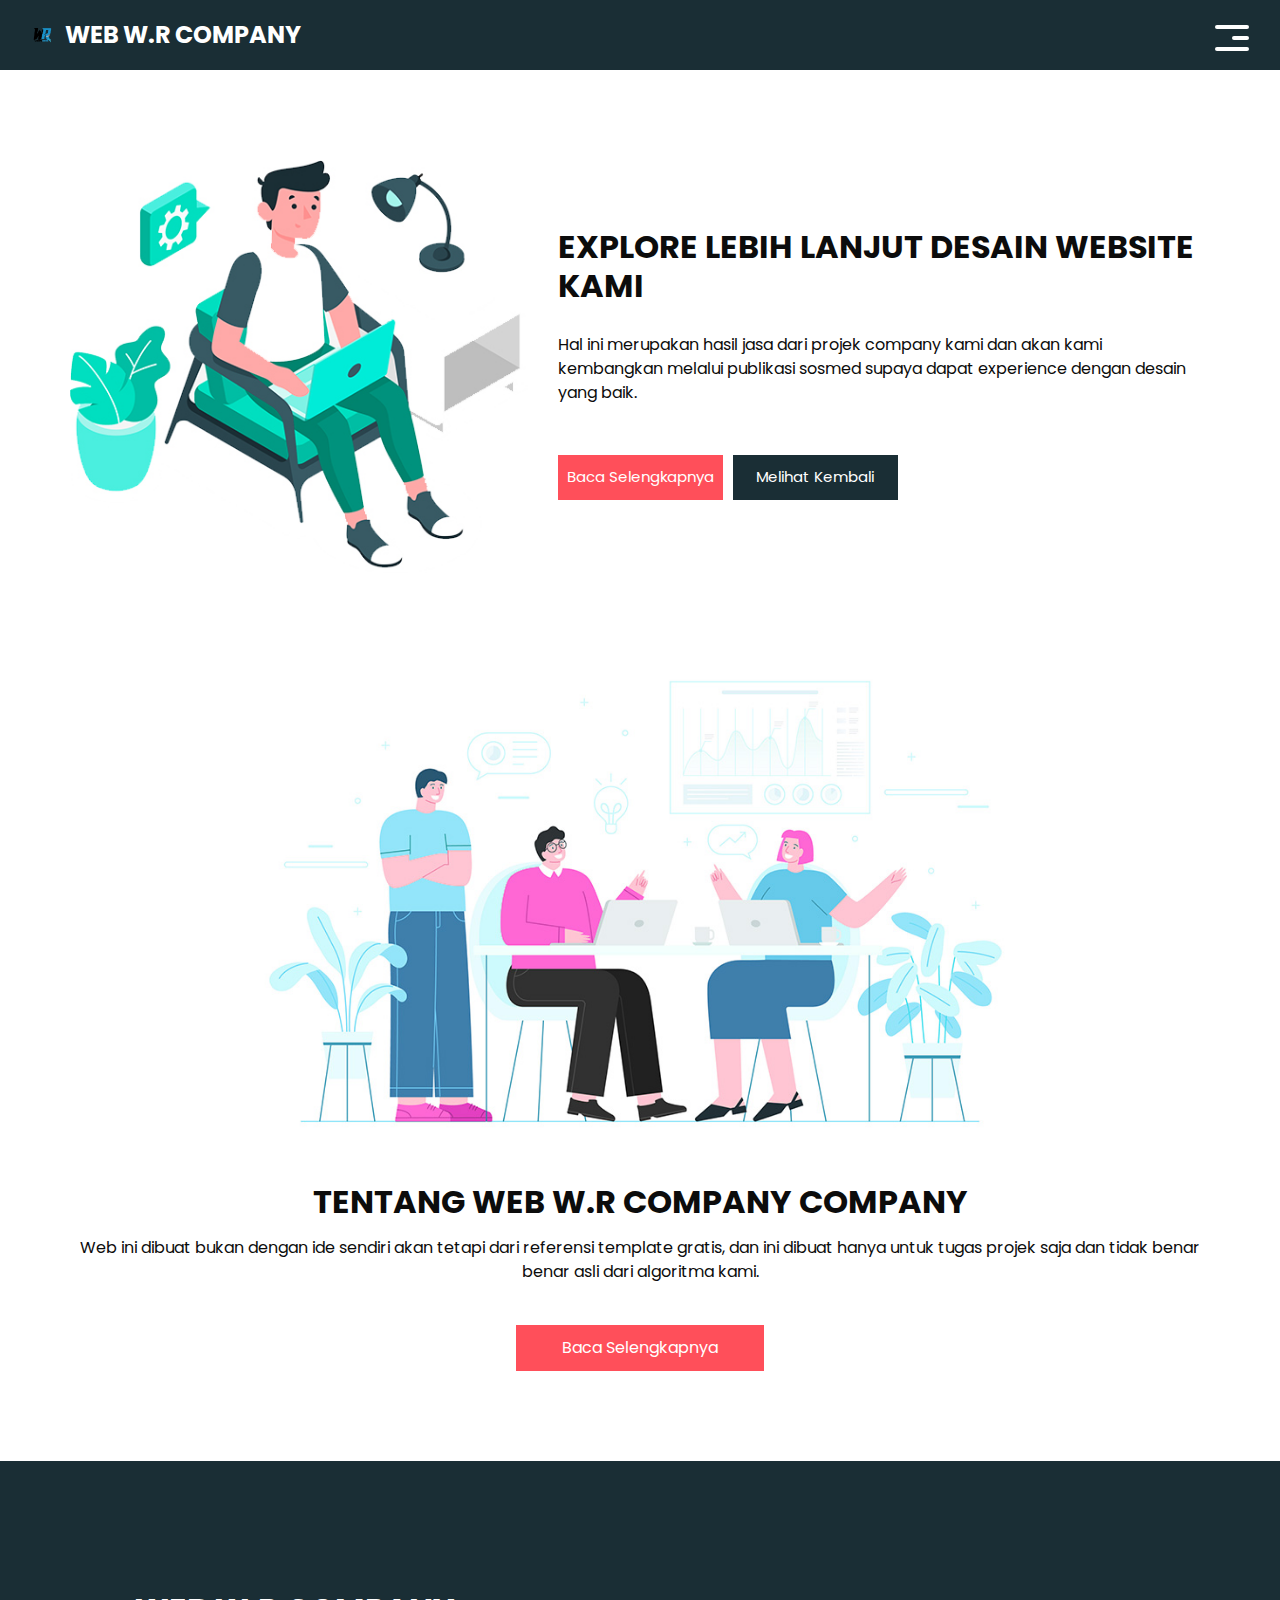
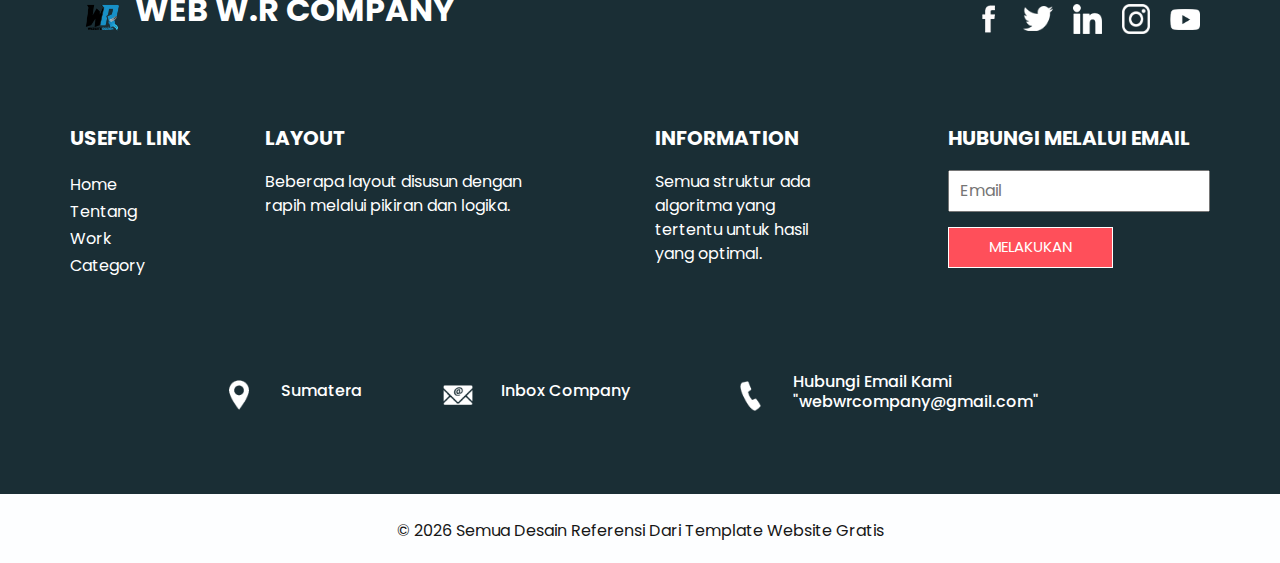
<file: about.html>
<!DOCTYPE html>
<html>

<head>
  <!-- Basic -->
  <meta charset="utf-8" />
  <meta http-equiv="X-UA-Compatible" content="IE=edge" />
  <!-- Mobile Metas -->
  <meta name="viewport" content="width=device-width, initial-scale=1, shrink-to-fit=no" />
  <!-- Site Metas -->
  <meta name="keywords" content="" />
  <meta name="description" content="" />
  <meta name="author" content="" />

  <title>WEB W.R COMPANY</title>

  <!-- bootstrap core css -->
  <link rel="stylesheet" type="text/css" href="css/bootstrap.css" />

  <link href="https://fonts.googleapis.com/css?family=Poppins:400,700&display=swap" rel="stylesheet">
  <!-- Custom styles for this template -->
  <link href="css/style.css" rel="stylesheet" />
  <!-- responsive style -->
  <link href="css/responsive.css" rel="stylesheet" />
</head>

<body class="sub_page">
  <div class="hero_area">
    <!-- header section strats -->
    <header class="header_section">
      <div class="container-fluid">
        <nav class="navbar navbar-expand-lg custom_nav-container">
          <a class="navbar-brand" href="index.html">
            <img src="images/logo.png" alt="" />
            <span>
              WEB W.R COMPANY
            </span>
          </a>
          <button class="navbar-toggler" type="button" data-toggle="collapse" data-target="#navbarSupportedContent" aria-controls="navbarSupportedContent" aria-expanded="false" aria-label="Toggle navigation">
            <span class="navbar-toggler-icon"></span>
          </button>

          <div class="collapse navbar-collapse" id="navbarSupportedContent">
            <ul class="navbar-nav  ">
              <li class="nav-item">
                <a class="nav-link" href="index.html">Home <span class="sr-only">(current)</span></a>
              </li>
              <li class="nav-item active">
                <a class="nav-link" href="about.html"> About</a>
              </li>
              <li class="nav-item">
                <a class="nav-link" href="work.html">Work </a>
              </li>
              <li class="nav-item">
                <a class="nav-link" href="category.html"> Category </a>
              </li>
            </ul>
            <div class="user_option">
              <a href="">
                <span>
                  Login
                </span>
              </a>
              <form class="form-inline my-2 my-lg-0 ml-0 ml-lg-4 mb-3 mb-lg-0">
                <button class="btn  my-2 my-sm-0 nav_search-btn" type="submit"></button>
              </form>
            </div>
          </div>
          <div>
            <div class="custom_menu-btn ">
              <button>
                <span class=" s-1">

                </span>
                <span class="s-2">

                </span>
                <span class="s-3">

                </span>
              </button>
            </div>
          </div>

        </nav>
      </div>
    </header>
    <!-- end header section -->
  </div>


  <!-- experience section -->

  <section class="experience_section layout_padding-top layout_padding2-bottom">
    <div class="container">
      <div class="row">
        <div class="col-md-5">
          <div class="img-box">
            <img src="images/experience-img.jpg" alt="">
          </div>
        </div>
        <div class="col-md-7">
          <div class="detail-box">
            <div class="heading_container">
              <h2>
                Explore Lebih Lanjut Desain Website Kami
              </h2>
            </div>
            <p>
              Hal ini merupakan hasil jasa dari projek company kami dan akan kami kembangkan melalui publikasi sosmed supaya dapat experience dengan desain yang baik.
            </p>
            <div class="btn-box">
              <a href="" class="btn-1">
                Baca Selengkapnya
              </a>
              <a href="" class="btn-2">
                Melihat Kembali
              </a>
            </div>
          </div>
        </div>

      </div>
    </div>
  </section>

  <!-- end experience section -->


  <!-- Tentang section -->

  <section class="about_section layout_padding-bottom">
    <div class="container">
      <div class="row">
        <div class="col-md-10 col-lg-9 mx-auto">
          <div class="img-box">
            <img src="images/about-img.jpg" alt="">
          </div>
        </div>
      </div>
      <div class="detail-box">
        <h2>
          Tentang WEB W.R COMPANY Company
        </h2>
        <p>
          Web ini dibuat bukan dengan ide sendiri akan tetapi dari referensi template gratis, dan ini dibuat hanya untuk tugas projek saja dan tidak benar benar asli dari algoritma kami.
        </p>
        <a href="">
          Baca Selengkapnya
        </a>
      </div>
    </div>
  </section>

  <!-- end Tentang section -->

  <!-- info section -->

  <section class="info_section ">
    <div class="info_container layout_padding-top">
      <div class="container">
        <div class="info_top">
          <div class="info_logo">
            <img src="images/logo.png" alt="" />
            <span>
              WEB W.R COMPANY
            </span>
          </div>
          <div class="social_box">
            <a href="https://www.facebook.com/muthmainnah.alikhwan">
              <img src="images/fb.png" alt="">
            </a>
            <a href="https://www.instagram.com/webwr_company/">
              <img src="images/twitter.png" alt="">
            </a>
            <a href="https://www.instagram.com/webwr_company/">
              <img src="images/linkedin.png" alt="">
            </a>
            <a href="https://www.instagram.com/webwr_company/">
              <img src="images/instagram.png" alt="">
            </a>
            <a href="https://www.youtube.com/@WEBW.RCOMPANY">
              <img src="images/youtube.png" alt="">
            </a>
          </div>
        </div>

        <div class="info_main">
          <div class="row">
            <div class="col-md-3 col-lg-2">
              <div class="info_link-box">
                <h5>
                  Useful Link
                </h5>
                <ul>
                  <li class=" active">
                    <a class="" href="index.html">Home <span class="sr-only">(current)</span></a>
                  </li>
                  <li class="">
                    <a class="" href="about.html">Tentang </a>
                  </li>
                  <li class="">
                    <a class="" href="work.html">Work </a>
                  </li>
                  <li class="">
                    <a class="" href="category.html">Category </a>
                  </li>
                </ul>
              </div>
            </div>
            <div class="col-md-3 ">
              <h5>
                Layout
              </h5>
              <p>
                Beberapa layout disusun dengan rapih melalui pikiran dan logika.
              </p>
            </div>

            <div class="col-md-3 col-lg-2 offset-lg-1">
              <h5>
                Information
              </h5>
              <p>
                Semua struktur ada algoritma yang tertentu untuk hasil yang optimal.
              </p>
            </div>

            <div class="col-md-3  offset-lg-1">
              <div class="info_form ">
                <h5>
                  Hubungi Melalui Email
                </h5>
                <form action="">
                  <input type="email" placeholder="Email">
                  <button>
                    Melakukan
                  </button>
                </form>
              </div>
            </div>
          </div>
        </div>
        <div class="row">
          <div class="col-lg-9 col-md-10 mx-auto">
            <div class="info_contact layout_padding2">
              <div class="row">
                <div class="col-md-3">
                  <a href="#" class="link-box">
                    <div class="img-box">
                      <img src="images/location.png" alt="">
                    </div>
                    <div class="detail-box">
                      <h6>
                        Sumatera
                      </h6>
                    </div>
                  </a>
                </div>
                <div class="col-md-4">
                  <a href="#" class="link-box">
                    <div class="img-box">
                      <img src="images/mail.png" alt="">
                    </div>
                    <div class="detail-box">
                      <h6>
                        Inbox Company
                      </h6>
                    </div>
                  </a>
                </div>
                <div class="col-md-5">
                  <a href="#" class="link-box">
                    <div class="img-box">
                      <img src="images/call.png" alt="">
                    </div>
                    <div class="detail-box">
                      <h6>
                        Hubungi Email Kami "webwrcompany@gmail.com"
                      </h6>
                    </div>
                  </a>
                </div>
              </div>
            </div>
          </div>
        </div>

      </div>
    </div>
  </section>

  <!-- end info section -->

  <!-- footer section -->
  <footer class="container-fluid footer_section ">
    <div class="container">
      <p>
        &copy; <span id="displayDate"></span> Semua Desain Referensi Dari
        <a href="https://html.design/">Template Website Gratis</a>
      </p>
    </div>
  </footer>
  <!-- end  footer section -->


  <script src="js/jquery-3.4.1.min.js"></script>
  <script src="js/bootstrap.js"></script>
  <script src="js/custom.js"></script>


</body>
</body>

</html>
</file>
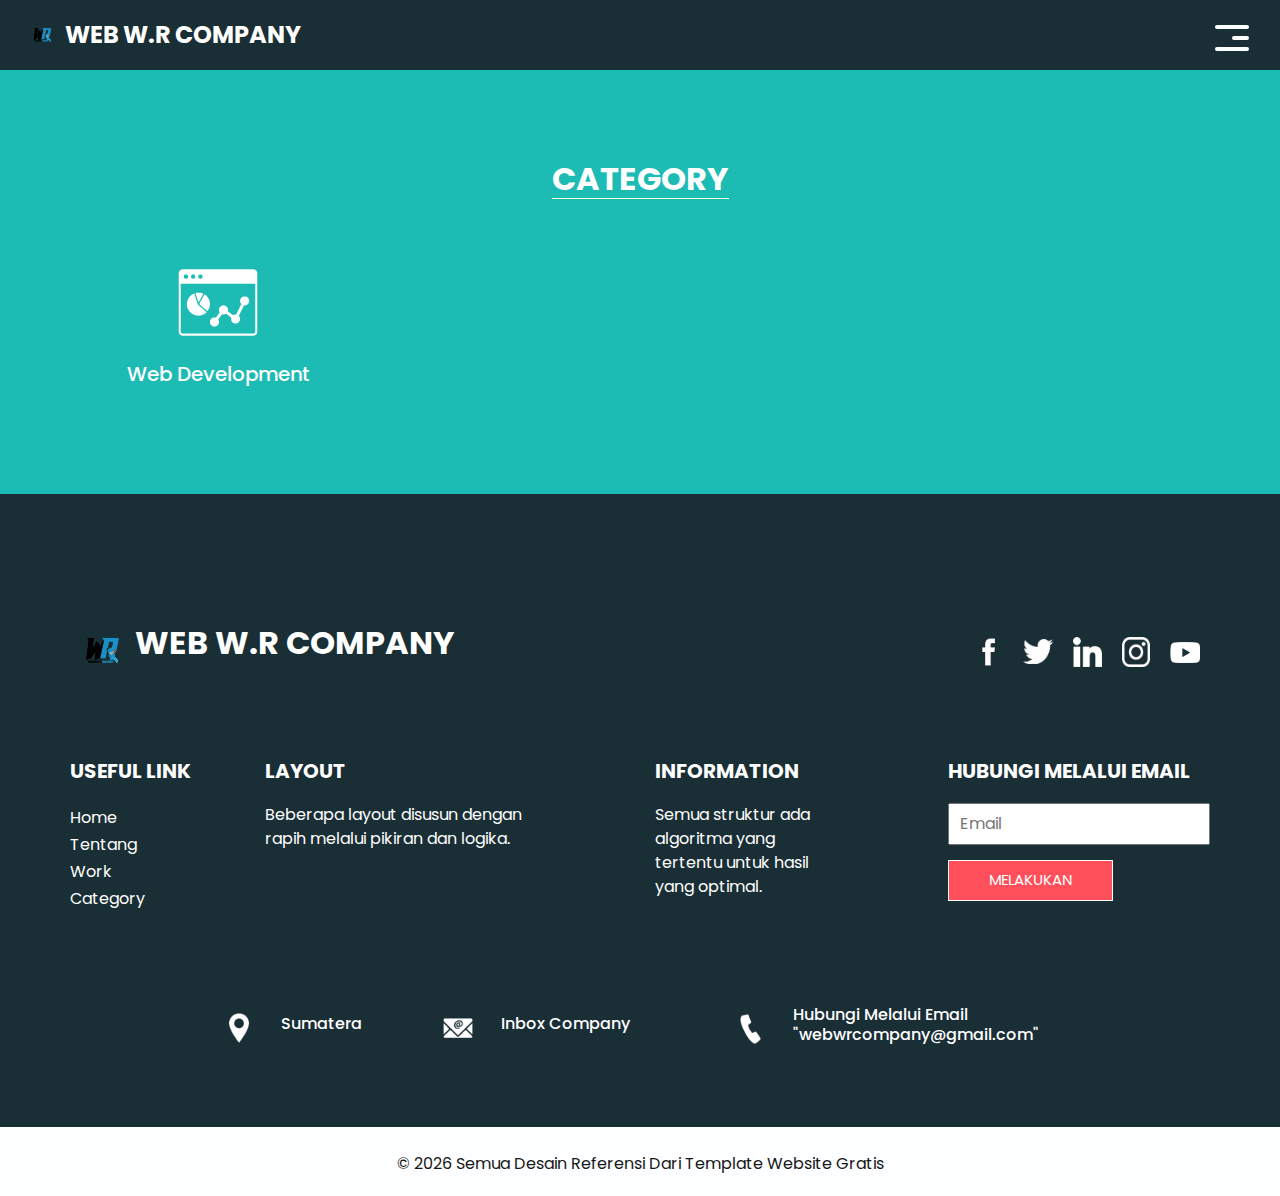
<file: category.html>
<!DOCTYPE html>
<html>

<head>
  <!-- Basic -->
  <meta charset="utf-8" />
  <meta http-equiv="X-UA-Compatible" content="IE=edge" />
  <!-- Mobile Metas -->
  <meta name="viewport" content="width=device-width, initial-scale=1, shrink-to-fit=no" />
  <!-- Site Metas -->
  <meta name="keywords" content="" />
  <meta name="description" content="" />
  <meta name="author" content="" />

  <title>WEB W.R COMPANY</title>

  <!-- bootstrap core css -->
  <link rel="stylesheet" type="text/css" href="css/bootstrap.css" />

  <link href="https://fonts.googleapis.com/css?family=Poppins:400,700&display=swap" rel="stylesheet">
  <!-- Custom styles for this template -->
  <link href="css/style.css" rel="stylesheet" />
  <!-- responsive style -->
  <link href="css/responsive.css" rel="stylesheet" />
</head>

<body class="sub_page">
  <div class="hero_area">
    <!-- header section strats -->
    <header class="header_section">
      <div class="container-fluid">
        <nav class="navbar navbar-expand-lg custom_nav-container">
          <a class="navbar-brand" href="index.html">
            <img src="images/logo.png" alt="" />
            <span>
              WEB W.R COMPANY
            </span>
          </a>
          <button class="navbar-toggler" type="button" data-toggle="collapse" data-target="#navbarSupportedContent" aria-controls="navbarSupportedContent" aria-expanded="false" aria-label="Toggle navigation">
            <span class="navbar-toggler-icon"></span>
          </button>

          <div class="collapse navbar-collapse" id="navbarSupportedContent">
            <ul class="navbar-nav  ">
              <li class="nav-item ">
                <a class="nav-link" href="index.html">Home <span class="sr-only">(current)</span></a>
              </li>
              <li class="nav-item">
                <a class="nav-link" href="about.html"> About</a>
              </li>
              <li class="nav-item">
                <a class="nav-link" href="work.html">Work </a>
              </li>
              <li class="nav-item active">
                <a class="nav-link" href="category.html"> Category </a>
              </li>
            </ul>
            <div class="user_option">
              <a href="">
                <span>
                  Login
                </span>
              </a>
              <form class="form-inline my-2 my-lg-0 ml-0 ml-lg-4 mb-3 mb-lg-0">
                <button class="btn  my-2 my-sm-0 nav_search-btn" type="submit"></button>
              </form>
            </div>
          </div>
          <div>
            <div class="custom_menu-btn ">
              <button>
                <span class=" s-1">

                </span>
                <span class="s-2">

                </span>
                <span class="s-3">

                </span>
              </button>
            </div>
          </div>

        </nav>
      </div>
    </header>
    <!-- end header section -->
  </div>

  <!-- category section -->

  <section class="category_section layout_padding">
    <div class="container">
      <div class="heading_container">
        <h2>
          Category
        </h2>
      </div>
      <div class="category_container">
        <div class="box">
          <div class="img-box">
            <img src="images/c2.png" alt="">
          </div>
          <div class="detail-box">
            <h5>
              Web Development
            </h5>
          </div>
        </div>
            </h5>
          </div>
      </div>
    </div>
  </section>
  <!-- end category section -->

  <!-- info section -->

  <section class="info_section ">
    <div class="info_container layout_padding-top">
      <div class="container">
        <div class="info_top">
          <div class="info_logo">
            <img src="images/logo.png" alt="" />
            <span>
              WEB W.R COMPANY
            </span>
          </div>
          <div class="social_box">
            <a href="#">
              <img src="images/fb.png" alt="">
            </a>
            <a href="#">
              <img src="images/twitter.png" alt="">
            </a>
            <a href="#">
              <img src="images/linkedin.png" alt="">
            </a>
            <a href="#">
              <img src="images/instagram.png" alt="">
            </a>
            <a href="#">
              <img src="images/youtube.png" alt="">
            </a>
          </div>
        </div>

        <div class="info_main">
          <div class="row">
            <div class="col-md-3 col-lg-2">
              <div class="info_link-box">
                <h5>
                  Useful Link
                </h5>
                <ul>
                  <li class=" active">
                    <a class="" href="index.html">Home <span class="sr-only">(current)</span></a>
                  </li>
                  <li class="">
                    <a class="" href="about.html">Tentang </a>
                  </li>
                  <li class="">
                    <a class="" href="work.html">Work </a>
                  </li>
                  <li class="">
                    <a class="" href="category.html">Category </a>
                  </li>
                </ul>
              </div>
            </div>
            <div class="col-md-3 ">
              <h5>
                Layout
              </h5>
              <p>
                Beberapa layout disusun dengan rapih melalui pikiran dan logika.
              </p>
            </div>

            <div class="col-md-3 col-lg-2 offset-lg-1">
              <h5>
                Information
              </h5>
              <p>
                Semua struktur ada algoritma yang tertentu untuk hasil yang optimal.
              </p>
            </div>

            <div class="col-md-3  offset-lg-1">
              <div class="info_form ">
                <h5>
                  Hubungi Melalui Email
                </h5>
                <form action="">
                  <input type="email" placeholder="Email">
                  <button>
                    Melakukan
                  </button>
                </form>
              </div>
            </div>
          </div>
        </div>
        <div class="row">
          <div class="col-lg-9 col-md-10 mx-auto">
            <div class="info_contact layout_padding2">
              <div class="row">
                <div class="col-md-3">
                  <a href="#" class="link-box">
                    <div class="img-box">
                      <img src="images/location.png" alt="">
                    </div>
                    <div class="detail-box">
                      <h6>
                        Sumatera
                      </h6>
                    </div>
                  </a>
                </div>
                <div class="col-md-4">
                  <a href="#" class="link-box">
                    <div class="img-box">
                      <img src="images/mail.png" alt="">
                    </div>
                    <div class="detail-box">
                      <h6>
                        Inbox Company
                      </h6>
                    </div>
                  </a>
                </div>
                <div class="col-md-5">
                  <a href="#" class="link-box">
                    <div class="img-box">
                      <img src="images/call.png" alt="">
                    </div>
                    <div class="detail-box">
                      <h6>
                        Hubungi Melalui Email "webwrcompany@gmail.com"
                      </h6>
                    </div>
                  </a>
                </div>
              </div>
            </div>
          </div>
        </div>

      </div>
    </div>
  </section>

  <!-- end info section -->

  <!-- footer section -->
  <footer class="container-fluid footer_section ">
    <div class="container">
      <p>
        &copy; <span id="displayDate"></span> Semua Desain Referensi Dari
        <a href="https://html.design/">Template Website Gratis</a>
      </p>
    </div>
  </footer>
  <!-- end  footer section -->


  <script src="js/jquery-3.4.1.min.js"></script>
  <script src="js/bootstrap.js"></script>
  <script src="js/custom.js"></script>

</body>
</body>

</html>
</file>
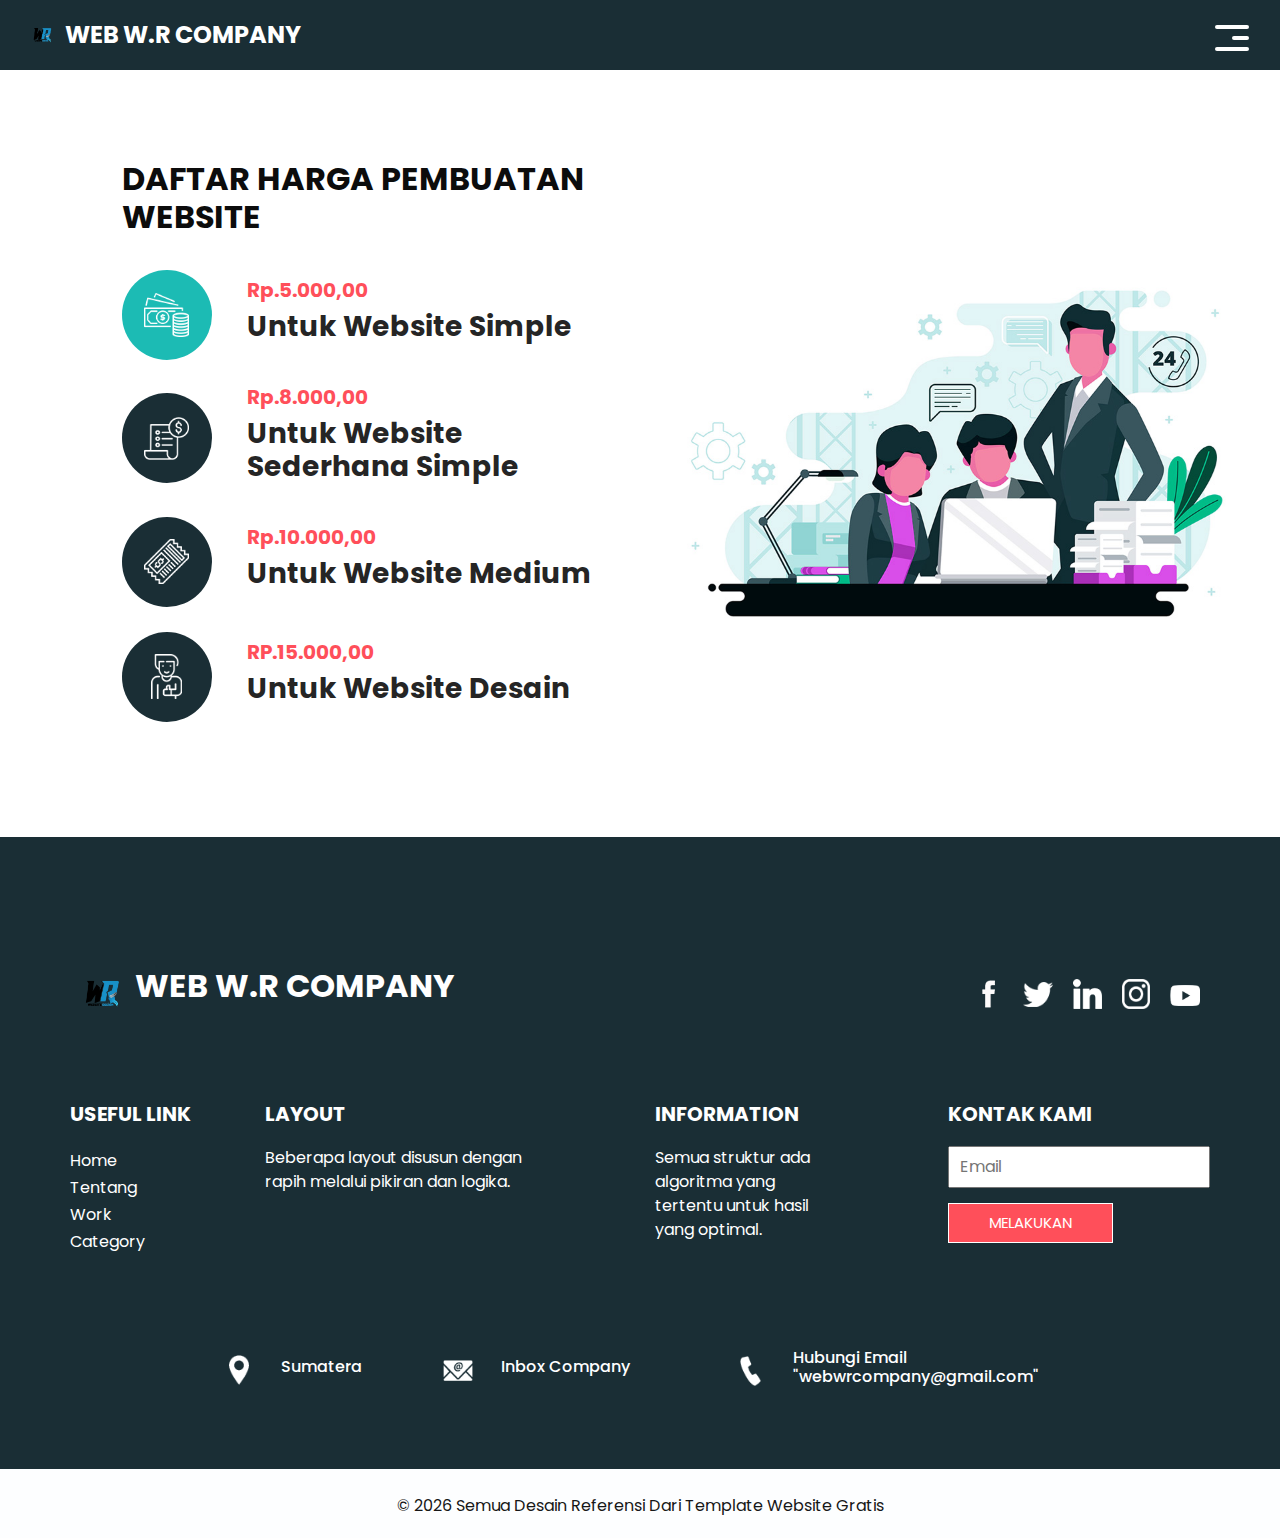
<file: work.html>
<!DOCTYPE html>
<html>

<head>
  <!-- Basic -->
  <meta charset="utf-8" />
  <meta http-equiv="X-UA-Compatible" content="IE=edge" />
  <!-- Mobile Metas -->
  <meta name="viewport" content="width=device-width, initial-scale=1, shrink-to-fit=no" />
  <!-- Site Metas -->
  <meta name="keywords" content="" />
  <meta name="description" content="" />
  <meta name="author" content="" />

  <title>WEB W.R COMPANY</title>

  <!-- bootstrap core css -->
  <link rel="stylesheet" type="text/css" href="css/bootstrap.css" />

  <link href="https://fonts.googleapis.com/css?family=Poppins:400,700&display=swap" rel="stylesheet">
  <!-- Custom styles for this template -->
  <link href="css/style.css" rel="stylesheet" />
  <!-- responsive style -->
  <link href="css/responsive.css" rel="stylesheet" />
</head>

<body class="sub_page">
  <div class="hero_area">
    <!-- header section strats -->
    <header class="header_section">
      <div class="container-fluid">
        <nav class="navbar navbar-expand-lg custom_nav-container">
          <a class="navbar-brand" href="index.html">
            <img src="images/logo.png" alt="" />
            <span>
              WEB W.R COMPANY
            </span>
          </a>
          <button class="navbar-toggler" type="button" data-toggle="collapse" data-target="#navbarSupportedContent" aria-controls="navbarSupportedContent" aria-expanded="false" aria-label="Toggle navigation">
            <span class="navbar-toggler-icon"></span>
          </button>

          <div class="collapse navbar-collapse" id="navbarSupportedContent">
            <ul class="navbar-nav  ">
              <li class="nav-item ">
                <a class="nav-link" href="index.html">Home <span class="sr-only">(current)</span></a>
              </li>
              <li class="nav-item">
                <a class="nav-link" href="about.html"> About</a>
              </li>
              <li class="nav-item active">
                <a class="nav-link" href="work.html">Work </a>
              </li>
              <li class="nav-item">
                <a class="nav-link" href="category.html"> Category </a>
              </li>
            </ul>
            <div class="user_option">
              <a href="">
                <span>
                  Login
                </span>
              </a>
              <form class="form-inline my-2 my-lg-0 ml-0 ml-lg-4 mb-3 mb-lg-0">
                <button class="btn  my-2 my-sm-0 nav_search-btn" type="submit"></button>
              </form>
            </div>
          </div>
          <div>
            <div class="custom_menu-btn ">
              <button>
                <span class=" s-1">

                </span>
                <span class="s-2">

                </span>
                <span class="s-3">

                </span>
              </button>
            </div>
          </div>

        </nav>
      </div>
    </header>
    <!-- end header section -->
  </div>


  <!-- freelance section -->

  <section class="freelance_section layout_padding">
    <div id="accordion">
      <div class="container-fluid">
        <div class="row">
          <div class="col-md-5 offset-md-1">
            <div class="detail-box">
              <div class="heading_container">
                <h2>
                  Daftar Harga Pembuatan Website
                </h2>
              </div>
              <div class="tab_container">
                <div class="t-link-box" data-toggle="collapse" data-target="#collapseOne" aria-expanded="true" aria-controls="collapseOne">
                  <div class="img-box">
                    <img src="images/f1.png" alt="">
                  </div>
                  <div class="detail-box">
                    <h5>
                      Rp.5.000,00
                    </h5>
                    <h3>
                      Untuk Website Simple
                    </h3>
                  </div>
                </div>
                <div class="t-link-box collapsed" data-toggle="collapse" data-target="#collapseTwo" aria-expanded="false" aria-controls="collapseTwo">
                  <div class="img-box">
                    <img src="images/f2.png" alt="">
                  </div>
                  <div class="detail-box">
                    <h5>
                      Rp.8.000,00
                    </h5>
                    <h3>
                      Untuk Website Sederhana Simple
                    </h3>
                  </div>
                </div>
                <div class="t-link-box collapsed" data-toggle="collapse" data-target="#collapseThree" aria-expanded="false" aria-controls="collapseThree">
                  <div class="img-box">
                    <img src="images/f3.png" alt="">
                  </div>
                  <div class="detail-box">
                    <h5>
                      Rp.10.000,00
                    </h5>
                    <h3>
                      Untuk Website Medium
                    </h3>
                  </div>
                </div>
                <div class="t-link-box collapsed" data-toggle="collapse" data-target="#collapseFour" aria-expanded="false" aria-controls="collapseFour">
                  <div class="img-box">
                    <img src="images/f4.png" alt="">
                  </div>
                  <div class="detail-box">
                    <h5>
                      RP.15.000,00
                    </h5>
                    <h3>
                      Untuk Website Desain
                    </h3>
                  </div>
                </div>
              </div>
            </div>
          </div>
          <div class="col-md-6">
            <div class="collapse show" id="collapseOne" aria-labelledby="headingOne" data-parent="#accordion">
              <div class="img-box">
                <img src="images/freelance-img.jpg" alt="">
              </div>
            </div>
            <div class="collapse" id="collapseTwo" aria-labelledby="headingTwo" data-parent="#accordion">
              <div class="img-box">
                <img src="images/freelance-img.jpg" alt="">
              </div>
            </div>
            <div class="collapse" id="collapseThree" aria-labelledby="headingThree" data-parent="#accordion">
              <div class="img-box">
                <img src="images/freelance-img.jpg" alt="">
              </div>
            </div>
            <div class="collapse" id="collapseFour" aria-labelledby="headingfour" data-parent="#accordion">
              <div class="img-box">
                <img src="images/freelance-img.jpg" alt="">
              </div>
            </div>
          </div>
        </div>
      </div>
    </div>
  </section>

  <!-- end freelance section -->

  <!-- info section -->

  <section class="info_section ">
    <div class="info_container layout_padding-top">
      <div class="container">
        <div class="info_top">
          <div class="info_logo">
            <img src="images/logo.png" alt="" />
            <span>
              WEB W.R COMPANY
            </span>
          </div>
          <div class="social_box">
            <a href="https://www.facebook.com/muthmainnah.alikhwan">
              <img src="images/fb.png" alt="">
            </a>
            <a href="https://www.instagram.com/webwr_company/">
              <img src="images/twitter.png" alt="">
            </a>
            <a href="https://www.instagram.com/webwr_company/">
              <img src="images/linkedin.png" alt="">
            </a>
            <a href="https://www.instagram.com/webwr_company/">
              <img src="images/instagram.png" alt="">
            </a>
            <a href="https://www.youtube.com/@WEBW.RCOMPANY">
              <img src="images/youtube.png" alt="">
            </a>
          </div>
        </div>

        <div class="info_main">
          <div class="row">
            <div class="col-md-3 col-lg-2">
              <div class="info_link-box">
                <h5>
                  Useful Link
                </h5>
                <ul>
                  <li class=" active">
                    <a class="" href="index.html">Home <span class="sr-only">(current)</span></a>
                  </li>
                  <li class="">
                    <a class="" href="about.html">Tentang </a>
                  </li>
                  <li class="">
                    <a class="" href="work.html">Work </a>
                  </li>
                  <li class="">
                    <a class="" href="category.html">Category </a>
                  </li>
                </ul>
              </div>
            </div>
            <div class="col-md-3 ">
              <h5>
                Layout
              </h5>
              <p>
                Beberapa layout disusun dengan rapih melalui pikiran dan logika.
              </p>
            </div>

            <div class="col-md-3 col-lg-2 offset-lg-1">
              <h5>
                Information
              </h5>
              <p>
                Semua struktur ada algoritma yang tertentu untuk hasil yang optimal.
              </p>
            </div>

            <div class="col-md-3  offset-lg-1">
              <div class="info_form ">
                <h5>
                  Kontak Kami
                </h5>
                <form action="">
                  <input type="email" placeholder="Email">
                  <button>
                    Melakukan
                  </button>
                </form>
              </div>
            </div>
          </div>
        </div>
        <div class="row">
          <div class="col-lg-9 col-md-10 mx-auto">
            <div class="info_contact layout_padding2">
              <div class="row">
                <div class="col-md-3">
                  <a href="#" class="link-box">
                    <div class="img-box">
                      <img src="images/location.png" alt="">
                    </div>
                    <div class="detail-box">
                      <h6>
                        Sumatera
                      </h6>
                    </div>
                  </a>
                </div>
                <div class="col-md-4">
                  <a href="#" class="link-box">
                    <div class="img-box">
                      <img src="images/mail.png" alt="">
                    </div>
                    <div class="detail-box">
                      <h6>
                        Inbox Company
                      </h6>
                    </div>
                  </a>
                </div>
                <div class="col-md-5">
                  <a href="#" class="link-box">
                    <div class="img-box">
                      <img src="images/call.png" alt="">
                    </div>
                    <div class="detail-box">
                      <h6>
                        Hubungi Email "webwrcompany@gmail.com"
                      </h6>
                    </div>
                  </a>
                </div>
              </div>
            </div>
          </div>
        </div>

      </div>
    </div>
  </section>

  <!-- end info section -->

  <!-- footer section -->
  <footer class="container-fluid footer_section ">
    <div class="container">
      <p>
        &copy; <span id="displayDate"></span> Semua Desain Referensi Dari
        <a href="https://html.design/">Template Website Gratis</a>
      </p>
    </div>
  </footer>
  <!-- end  footer section -->


  <script src="js/jquery-3.4.1.min.js"></script>
  <script src="js/bootstrap.js"></script>
  <script src="js/custom.js"></script>



</body>
</body>

</html>
</file>
<file: css/style.css>
body {
  font-family: 'Poppins', sans-serif;
  color: #0c0c0c;
  background-color: #ffffff;
}

.layout_padding {
  padding-top: 90px;
  padding-bottom: 90px;
}

.layout_padding2 {
  padding: 45px 0;
}

.layout_padding2-top {
  padding-top: 45px;
  padding-bottom: 45px;
}

.layout_padding2-bottom {
  padding-bottom: 45px;
}

.layout_padding-top {
  padding-top: 90px;
}

.layout_padding-bottom {
  padding-bottom: 90px;
}

.heading_container {
  display: -webkit-box;
  display: -ms-flexbox;
  display: flex;
}

.heading_container h2 {
  font-weight: bold;
  text-transform: uppercase;
}

/*header section*/
.hero_area {
  height: calc(100vh - 30px);
  background: -webkit-gradient(linear, left top, right top, color-stop(55%, #1a2e35), color-stop(55%, #1cbbb4));
  background: linear-gradient(to right, #1a2e35 55%, #1cbbb4 55%);
  display: -webkit-box;
  display: -ms-flexbox;
  display: flex;
  -webkit-box-orient: vertical;
  -webkit-box-direction: normal;
      -ms-flex-direction: column;
          flex-direction: column;
  position: relative;
}

.sub_page .hero_area {
  height: auto;
  background: none;
  background-color: #1a2e35;
}

.hero_area.sub_pages {
  height: auto;
}

.header_section {
  overflow-x: hidden;
}

.header_section .container-fluid {
  padding-right: 25px;
  padding-left: 25px;
}

.header_section .nav_container {
  margin: 0 auto;
}

.header_section .user_option {
  display: -webkit-box;
  display: -ms-flexbox;
  display: flex;
  -webkit-box-align: center;
      -ms-flex-align: center;
          align-items: center;
}

.header_section .user_option a {
  display: -webkit-box;
  display: -ms-flexbox;
  display: flex;
  color: #ffffff;
  -webkit-box-align: center;
      -ms-flex-align: center;
          align-items: center;
}

.header_section .user_option a img {
  min-width: 20px;
  height: 20px;
  margin-right: 5px;
}

.custom_nav-container.navbar-expand-lg .navbar-nav .nav-item .nav-link {
  padding: 10px 15px;
  color: #ffffff;
  text-align: center;
}

a,
a:hover,
a:focus {
  text-decoration: none;
}

a:hover,
a:focus {
  color: initial;
}

.btn,
.btn:focus {
  outline: none !important;
  -webkit-box-shadow: none;
          box-shadow: none;
}

.custom_nav-container .nav_search-btn {
  background-image: url(../images/search-icon.png);
  background-size: 17px;
  background-repeat: no-repeat;
  background-position-y: 7px;
  width: 35px;
  height: 35px;
  padding: 0;
  border: none;
}

.custom_nav-container form {
  padding-top: 7px;
}

.navbar-brand {
  margin-right: 5%;
  display: -webkit-box;
  display: -ms-flexbox;
  display: flex;
  -webkit-box-align: center;
      -ms-flex-align: center;
          align-items: center;
}

.navbar-brand img {
  width: 35px;
  margin-right: 5px;
}

.navbar-brand span {
  font-weight: bold;
  color: #ffffff;
  font-size: 24px;
}

.custom_nav-container {
  z-index: 99999;
  padding: 0;
  height: 70px;
}

.custom_nav-container .navbar-toggler {
  outline: none;
}

.custom_nav-container .navbar-toggler .navbar-toggler-icon {
  background-image: url(../images/menu.png);
  background-size: 30px;
  width: 32px;
  height: 32px;
}

.lg_toggl-btn {
  background-color: transparent;
  border: none;
  outline: none;
  width: 56px;
  height: 40px;
  cursor: pointer;
}

.lg_toggl-btn:focus {
  outline: none;
}

.login_btn-container {
  padding-top: 30px;
}

.login_btn-container a {
  color: #1cbbb4;
  text-transform: uppercase;
}

/*end header section*/
/* slider section */
.slider_section {
  -webkit-box-flex: 1;
      -ms-flex: 1;
          flex: 1;
  display: -webkit-box;
  display: -ms-flexbox;
  display: flex;
  -webkit-box-align: center;
      -ms-flex-align: center;
          align-items: center;
  position: relative;
}

.slider_section .row {
  -webkit-box-align: center;
      -ms-flex-align: center;
          align-items: center;
}

.slider_section .row > div {
  position: unset;
}

.slider_section .detail-box h1 {
  color: #ffffff;
  font-weight: bold;
  text-transform: uppercase;
}

.slider_section .detail-box p {
  color: #ffffff;
  margin-top: 15px;
}

.slider_section .detail-box .btn-box {
  display: -webkit-box;
  display: -ms-flexbox;
  display: flex;
  -ms-flex-wrap: wrap;
      flex-wrap: wrap;
  margin: 45px -5px 0 -5px;
}

.slider_section .detail-box .btn-box a {
  text-align: center;
  width: 165px;
  font-size: 15px;
  margin: 5px;
}

.slider_section .detail-box .btn-box .btn-1 {
  display: inline-block;
  padding: 10px 0;
  background-color: #ff4f5a;
  color: #ffffff;
  -webkit-transition: all 0.3s;
  transition: all 0.3s;
  border: 1px solid transparent;
  border-radius: 0;
}

.slider_section .detail-box .btn-box .btn-1:hover {
  background-color: transparent;
  border-color: #ff4f5a;
  color: #ff4f5a;
}

.slider_section .detail-box .btn-box .btn-2 {
  display: inline-block;
  padding: 10px 0;
  background-color: #ffffff;
  color: #252525;
  -webkit-transition: all 0.3s;
  transition: all 0.3s;
  border: 1px solid transparent;
  border-radius: 0;
}

.slider_section .detail-box .btn-box .btn-2:hover {
  background-color: transparent;
  border-color: #ffffff;
  color: #ffffff;
}

.slider_section .img-container .img-box img {
  width: 100%;
}

.slider_section #carouselExampleIndicators {
  position: unset;
  width: 100%;
}

.slider_section .carousel_btn-container {
  width: 120px;
  position: absolute;
  bottom: 0;
  display: -webkit-box;
  display: -ms-flexbox;
  display: flex;
  -webkit-box-pack: justify;
      -ms-flex-pack: justify;
          justify-content: space-between;
  left: 8.5%;
  z-index: 999;
  -webkit-transform: translateY(50%);
          transform: translateY(50%);
}

.slider_section .carousel_btn-container .carousel-control-prev,
.slider_section .carousel_btn-container .carousel-control-Selanjutnya {
  position: relative;
  width: 55px;
  height: 55px;
  border: none;
  border-radius: 100%;
  opacity: 1;
  background-repeat: no-repeat;
  background-size: 14px;
  background-position: center;
  background-color: #1cbbb4;
  margin: 2px;
}

.slider_section .carousel_btn-container .carousel-control-prev:hover,
.slider_section .carousel_btn-container .carousel-control-Selanjutnya:hover {
  background-color: #ff4f5a;
}

.slider_section .carousel_btn-container .carousel-control-prev {
  background-image: url(../images/prev.png);
}

.slider_section .carousel_btn-container .carousel-control-Selanjutnya {
  background-image: url(../images/Selanjutnya.png);
}

.slider_section ol.carousel-indicators {
  margin: 0;
  width: 75px;
  bottom: 45px;
  left: initial;
  right: 25px;
}

.slider_section ol.carousel-indicators li {
  border-radius: 100%;
  text-indent: 0px;
  text-align: center;
  line-height: 55px;
  color: #ffffff;
  background-color: transparent;
  opacity: 1;
  display: none;
}

.slider_section ol.carousel-indicators li.active {
  display: block;
}

.experience_section .row {
  -webkit-box-align: center;
      -ms-flex-align: center;
          align-items: center;
}

.experience_section .detail-box p {
  margin-top: 20px;
}

.experience_section .detail-box .btn-box {
  display: -webkit-box;
  display: -ms-flexbox;
  display: flex;
  -ms-flex-wrap: wrap;
      flex-wrap: wrap;
  margin: 45px -5px 0 -5px;
}

.experience_section .detail-box .btn-box a {
  text-align: center;
  width: 165px;
  font-size: 15px;
  margin: 5px;
}

.experience_section .detail-box .btn-box .btn-1 {
  display: inline-block;
  padding: 10px 0;
  background-color: #ff4f5a;
  color: #ffffff;
  -webkit-transition: all 0.3s;
  transition: all 0.3s;
  border: 1px solid transparent;
  border-radius: 0;
}

.experience_section .detail-box .btn-box .btn-1:hover {
  background-color: transparent;
  border-color: #ff4f5a;
  color: #ff4f5a;
}

.experience_section .detail-box .btn-box .btn-2 {
  display: inline-block;
  padding: 10px 0;
  background-color: #1a2e35;
  color: #ffffff;
  -webkit-transition: all 0.3s;
  transition: all 0.3s;
  border: 1px solid transparent;
  border-radius: 0;
}

.experience_section .detail-box .btn-box .btn-2:hover {
  background-color: transparent;
  border-color: #1a2e35;
  color: #1a2e35;
}

.experience_section .img-box img {
  width: 100%;
}

.category_section {
  background-color: #1cbbb4;
  color: #ffffff;
  text-align: center;
}

.category_section .heading_container {
  -webkit-box-pack: center;
      -ms-flex-pack: center;
          justify-content: center;
}

.category_section .heading_container h2 {
  border-bottom: 1px solid #ffffff;
}

.category_section .category_container {
  display: -webkit-box;
  display: -ms-flexbox;
  display: flex;
  -ms-flex-wrap: wrap;
      flex-wrap: wrap;
  -webkit-box-pack: justify;
      -ms-flex-pack: justify;
          justify-content: space-between;
  margin-top: 25px;
}

.category_section .category_container .box {
  display: -webkit-box;
  display: -ms-flexbox;
  display: flex;
  -webkit-box-orient: vertical;
  -webkit-box-direction: normal;
      -ms-flex-direction: column;
          flex-direction: column;
  -webkit-box-align: center;
      -ms-flex-align: center;
          align-items: center;
  margin: 10px 0;
  min-width: 130px;
  -ms-flex-preferred-size: 26%;
      flex-basis: 26%;
}

.category_section .category_container .box .img-box {
  width: 120px;
  height: 120px;
  display: -webkit-box;
  display: -ms-flexbox;
  display: flex;
  -webkit-box-pack: center;
      -ms-flex-pack: center;
          justify-content: center;
  -webkit-box-align: center;
      -ms-flex-align: center;
          align-items: center;
}

.about_section {
  text-align: center;
}

.about_section .img-box img {
  width: 100%;
}

.about_section .detail-box h2 {
  font-weight: bold;
  text-transform: uppercase;
}

.about_section .detail-box p {
  margin-top: 15px;
}

.about_section .detail-box a {
  display: inline-block;
  padding: 10px 45px;
  background-color: #ff4f5a;
  color: #ffffff;
  -webkit-transition: all 0.3s;
  transition: all 0.3s;
  border: 1px solid transparent;
  border-radius: 0;
  margin-top: 25px;
}

.about_section .detail-box a:hover {
  background-color: transparent;
  border-color: #ff4f5a;
  color: #ff4f5a;
}

.freelance_section .row {
  -webkit-box-align: center;
      -ms-flex-align: center;
          align-items: center;
}

.freelance_section .tab_container .t-link-box {
  margin: 25px 0;
  display: -webkit-box;
  display: -ms-flexbox;
  display: flex;
  -webkit-box-align: center;
      -ms-flex-align: center;
          align-items: center;
  cursor: pointer;
}

.freelance_section .tab_container .t-link-box .img-box {
  width: 90px;
  height: 90px;
  min-width: 90px;
  min-height: 90px;
  display: -webkit-box;
  display: -ms-flexbox;
  display: flex;
  -webkit-box-pack: center;
      -ms-flex-pack: center;
          justify-content: center;
  -webkit-box-align: center;
      -ms-flex-align: center;
          align-items: center;
  background-color: #1a2e35;
  border-radius: 100%;
  margin-right: 35px;
}

.freelance_section .tab_container .t-link-box .img-box img {
  width: auto;
  height: auto;
  max-width: 45px;
  max-height: 45px;
}

.freelance_section .tab_container .t-link-box .detail-box h5 {
  font-weight: bold;
  color: #ff4f5a;
}

.freelance_section .tab_container .t-link-box .detail-box h3 {
  font-weight: bold;
  color: #252525;
}

.freelance_section .tab_container .t-link-box[aria-expanded="true"] .img-box, .freelance_section .tab_container .t-link-box:hover .img-box {
  background-color: #1cbbb4;
}

.freelance_section .img-box img {
  width: 100%;
}

.client_section .heading_container {
  -webkit-box-pack: center;
      -ms-flex-pack: center;
          justify-content: center;
  margin-bottom: 25px;
}

.client_section .detail-box {
  text-align: center;
  margin: 25px 35px;
  padding: 45px 65px 35px 65px;
  -webkit-box-shadow: 0px 0px 20px 0 rgba(0, 0, 0, 0.2);
          box-shadow: 0px 0px 20px 0 rgba(0, 0, 0, 0.2);
}

.client_section .detail-box h4 {
  font-weight: bold;
}

.client_section .detail-box p {
  margin-top: 15px;
  margin-bottom: 25px;
}

.client_section .carousel-control-prev,
.client_section .carousel-control-Selanjutnya {
  top: 50%;
  width: 65px;
  height: 65px;
  border: none;
  border-radius: 100%;
  opacity: 1;
  background-repeat: no-repeat;
  background-size: 10px;
  background-position: center;
  background-color: #1a2e35;
  margin: 2px;
  -webkit-transform: translateY(-50%);
          transform: translateY(-50%);
}

.client_section .carousel-control-prev {
  background-image: url(../images/prev-angle.png);
}

.client_section .carousel-control-Selanjutnya {
  background-image: url(../images/Selanjutnya-angle.png);
}

/* info section */
.info_section {
  position: relative;
  background-color: #1a2e35;
  color: #ffffff;
}

.info_section .heading_container {
  margin-bottom: 45px;
}

.info_section h5 {
  text-transform: uppercase;
  font-weight: bold;
  margin-bottom: 20px;
}

.info_section .info_top {
  display: -webkit-box;
  display: -ms-flexbox;
  display: flex;
  -webkit-box-align: center;
      -ms-flex-align: center;
          align-items: center;
  -webkit-box-pack: justify;
      -ms-flex-pack: justify;
          justify-content: space-between;
  margin-top: 35px;
  margin-bottom: 75px;
}

.info_section .info_top .info_logo {
  display: -webkit-box;
  display: -ms-flexbox;
  display: flex;
}

.info_section .info_top .info_logo img {
  width: 65px;
}

.info_section .info_top .info_logo span {
  color: #ffffff;
  font-weight: bold;
  font-size: 32px;
}

.info_section .info_top .social_box {
  display: -webkit-box;
  display: -ms-flexbox;
  display: flex;
  -webkit-box-align: center;
      -ms-flex-align: center;
          align-items: center;
}

.info_section .info_top .social_box a {
  margin: 0 10px;
}

.info_section .info_top .social_box a img {
  width: auto;
  height: auto;
  max-width: 30px;
  max-height: 30px;
}

.info_section a {
  text-transform: none;
}

.info_section ul {
  padding: 0;
}

.info_section ul li {
  list-style-type: none;
  margin: 3px 0;
}

.info_section ul li a {
  color: #ffffff;
}

.info_section .info_link-box {
  display: -webkit-box;
  display: -ms-flexbox;
  display: flex;
  -webkit-box-orient: vertical;
  -webkit-box-direction: normal;
      -ms-flex-direction: column;
          flex-direction: column;
}

.info_section .info_form form input {
  outline: none;
  width: 100%;
  padding: 7px 10px;
}

.info_section .info_form form button {
  display: inline-block;
  padding: 8px 40px;
  background-color: #ff4f5a;
  color: #ffffff;
  -webkit-transition: all 0.3s;
  transition: all 0.3s;
  border: 1px solid transparent;
  border-radius: 0;
  border: 1.5px solid #ffffff;
  margin-top: 15px;
  text-transform: uppercase;
  font-size: 15px;
}

.info_section .info_form form button:hover {
  background-color: transparent;
  border-color: #ff4f5a;
  color: #ff4f5a;
}

.info_section .info_contact .link-box {
  display: -webkit-box;
  display: -ms-flexbox;
  display: flex;
  -webkit-box-align: center;
      -ms-flex-align: center;
          align-items: center;
  margin: 30px 0;
  color: #ffffff;
}

.info_section .info_contact .link-box .img-box {
  display: -webkit-box;
  display: -ms-flexbox;
  display: flex;
  -webkit-box-pack: center;
      -ms-flex-pack: center;
          justify-content: center;
  -webkit-box-align: center;
      -ms-flex-align: center;
          align-items: center;
  min-width: 45px;
  min-height: 45px;
  margin-right: 20px;
}

.info_section .info_contact .link-box .img-box img {
  width: auto;
  height: auto;
  max-width: 30px;
  max-height: 30px;
}

/* end info section */
/* footer section*/
.footer_section {
  display: -webkit-box;
  display: -ms-flexbox;
  display: flex;
  -webkit-box-orient: vertical;
  -webkit-box-direction: normal;
      -ms-flex-direction: column;
          flex-direction: column;
  -webkit-box-pack: center;
      -ms-flex-pack: center;
          justify-content: center;
  background-color: #fdfeff;
}

.footer_section p {
  color: #171717;
  margin: 0;
  padding: 25px 0 20px 0;
  margin: 0 auto;
  text-align: center;
}

.footer_section a {
  color: #171717;
}

/* end footer section*/
#navbarSupportedContent {
  -webkit-transform: translateX(100vw);
          transform: translateX(100vw);
  opacity: 0;
  -webkit-transition: all 0.3s ease-in;
  transition: all 0.3s ease-in;
  -webkit-box-pack: justify;
      -ms-flex-pack: justify;
          justify-content: space-between;
  -webkit-box-align: center;
      -ms-flex-align: center;
          align-items: center;
}

#navbarSupportedContent.lg_nav-toggle {
  -webkit-transform: translateX(0);
          transform: translateX(0);
  opacity: 1;
}

.custom_menu-btn button {
  margin-top: 12px;
  outline: none;
  border: none;
  background-color: transparent;
}

.custom_menu-btn button span {
  display: block;
  width: 34px;
  height: 4px;
  background-color: #fff;
  margin: 7px 0;
  -webkit-transition: all 0.3s;
  transition: all 0.3s;
  border-radius: 10px;
}

.custom_menu-btn .s-2 {
  -webkit-transition: all 0.1s;
  transition: all 0.1s;
  width: 17px;
  margin-left: auto;
}

.menu_btn-style button .s-1 {
  -webkit-transform: rotate(45deg) translate(8px, 8px);
          transform: rotate(45deg) translate(8px, 8px);
}

.menu_btn-style button .s-2 {
  -webkit-transform: translateX(100px);
          transform: translateX(100px);
}

.menu_btn-style button .s-3 {
  -webkit-transform: rotate(-45deg) translate(8px, -8px);
          transform: rotate(-45deg) translate(8px, -8px);
}
/*# sourceMappingURL=style.css.map */
</file>
<file: css/responsive.css>
@media (max-width: 1120px) {}

@media (max-width: 992px) {
  .hero_area {
    height: auto;
  }

  #navbarSupportedContent {
    opacity: 1;
    transform: none;
    margin-top: 15px;
  }


  .navbar-toggler {
    padding: 0.25rem 0;
  }


  .header_section .user_option {
    display: none;
  }

  .custom_menu-btn {
    display: none;
  }

  .navbar-nav {
    align-items: center;
  }

  .custom_nav-container .navbar-toggler {
    margin-left: auto;
  }

  .custom_nav-container {
    padding: 15px 0;
    height: auto;
  }

  .slider_section {
    padding-top: 45px;
    padding-bottom: 120px;
  }

  .info_section .info_contact .link-box .img-box {
    margin-right: 8px;
  }

}

@media (max-width: 767px) {
  .hero_area {
    background: none;
    background-color: #1a2e35;
    /* background: linear-gradient(to bottom, #1a2e35 40%, #1cbbb4 40%); */
  }

  .slider_section {
    text-align: center;
    padding-bottom: 0;
  }

  .slider_section .detail-box {
    margin-bottom: 75px;
  }

  .slider_section .detail-box .btn-box {
    justify-content: center;
  }


  .img-container {
    padding: 0;
  }

  .slider_section .img-container .img-box {

    padding: 45px 0;
    background-color: #1cbbb4;
  }

  .experience_section .img-box {

    margin-bottom: 45px;

  }

  .category_section .category_container .box {
    flex-basis: 34%;
  }

  .client_section .detail-box {
    margin: 25px;
    padding: 45px 25px 35px 25px;
  }

  .client_section .carousel-control-prev,
  .client_section .carousel-control-Selanjutnya {
    top: 92%;
  }

  .info_section .info_top {

    flex-direction: column;

  }

  .info_section .info_top .social_box {
    margin-top: 35px;
  }

  .info_section .row>div {

    display: flex;
    flex-direction: column;
    align-items: center;
    text-align: center;
    margin-bottom: 25px;

  }

  .info_section .info_contact .link-box {
    margin: 0;
  }



}

@media (max-width: 576px) {
  .category_section .category_container {
    justify-content: center;
  }

  .category_section .category_container .box {
    flex-basis: 52%;
  }
}

@media (max-width: 480px) {}

@media (max-width: 420px) {
  .client_section .detail-box {
    margin: 25px 5px;
    box-shadow: 0px 0px 2px 0 rgba(0, 0, 0, 0.2);
  }

  .slider_section .carousel_btn-container {

    width: 100px;
  }

  .slider_section .carousel_btn-container .carousel-control-prev,
  .slider_section .carousel_btn-container .carousel-control-Selanjutnya {
    width: 45px;
    height: 45px;
    background-size: 12px;
  }

  .slider_section ol.carousel-indicators {
    right: 0;
  }

  .client_section .carousel-control-prev,
  .client_section .carousel-control-Selanjutnya {

    top: 95%;

  }


  .client_section .carousel-control-prev,
  .client_section .carousel-control-Selanjutnya {
    width: 50px;
    height: 50px;
    background-size: 8px;
  }

  .freelance_section .tab_container .t-link-box .detail-box h3 {
    font-size: 22px;
  }
}

@media (max-width: 360px) {}

@media (min-width: 1200px) {
  .container {
    max-width: 1170px;
  }
}
</file>
